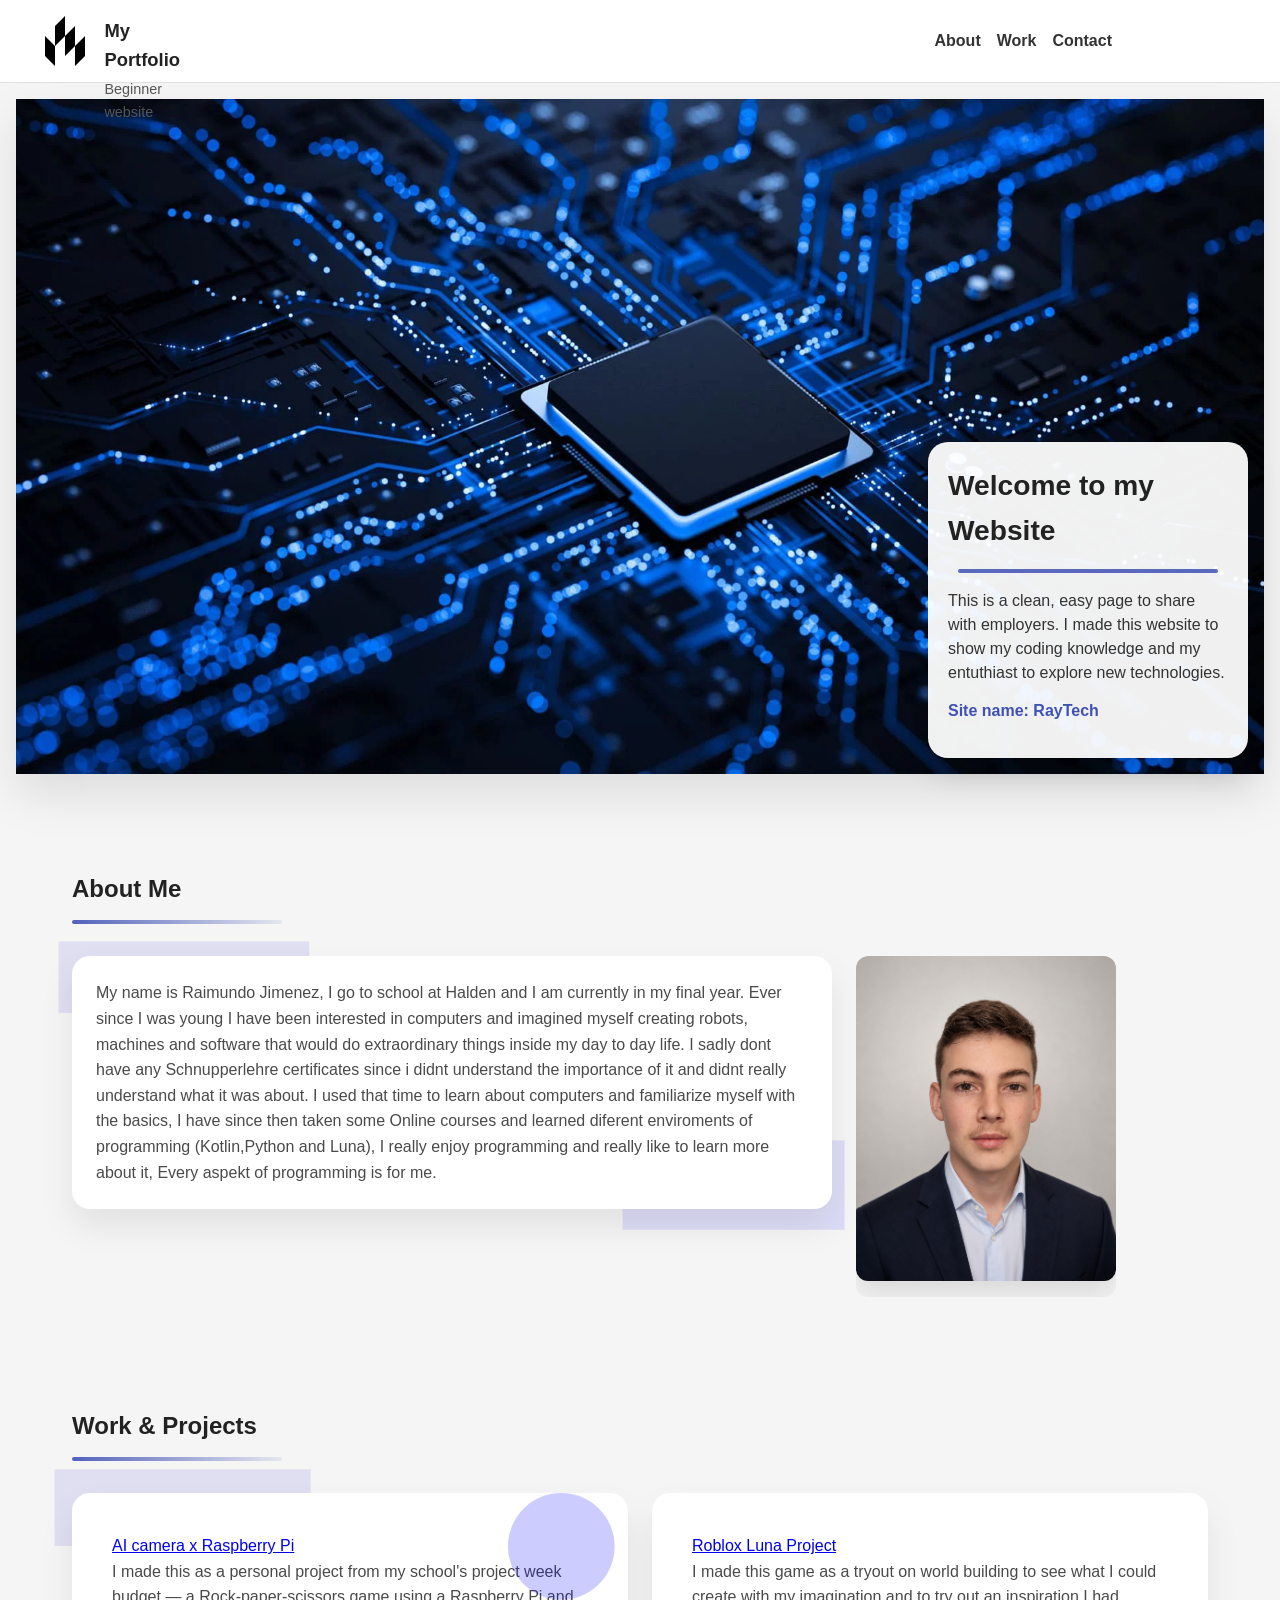
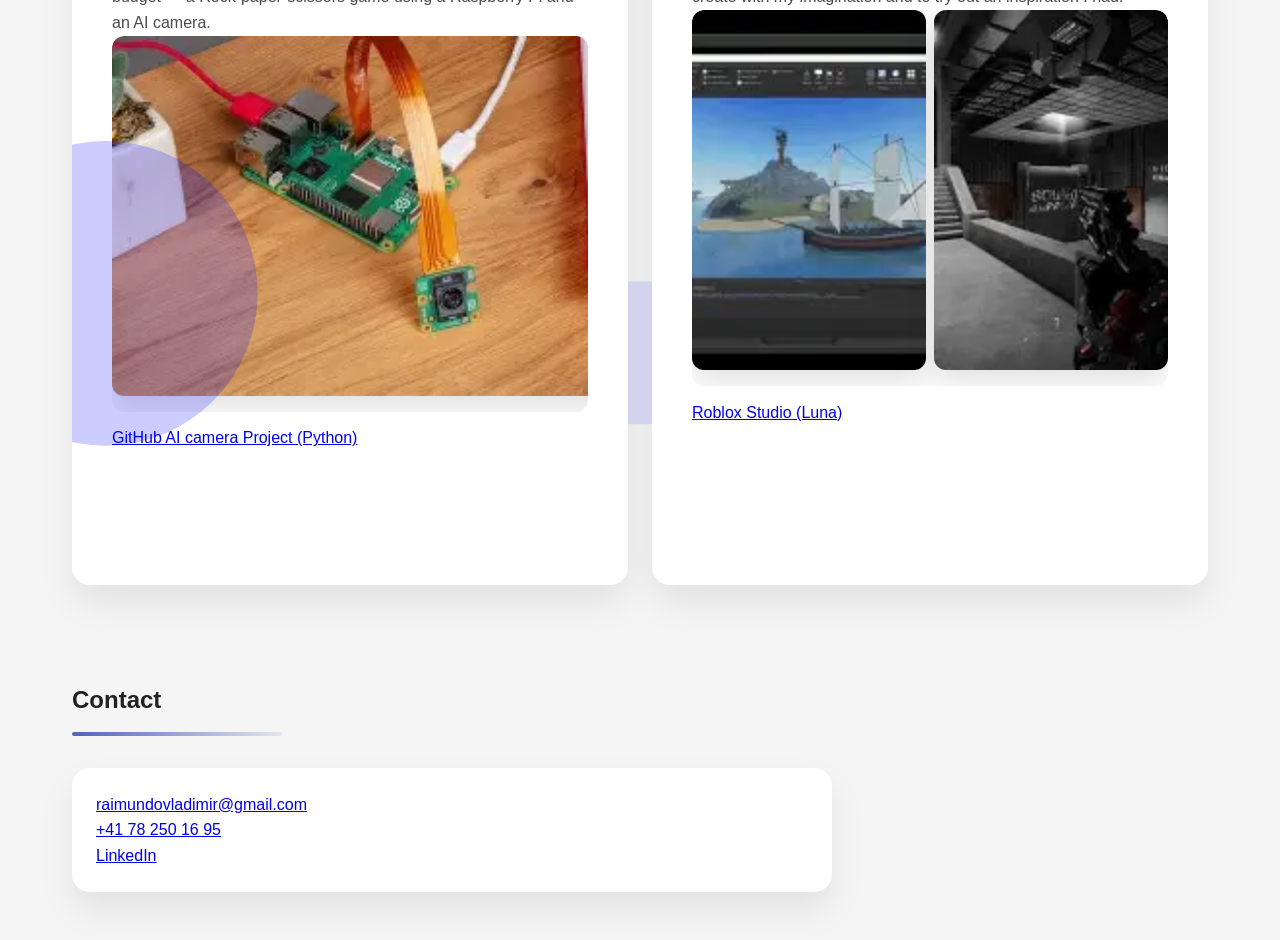
<file: index.html>
<!DOCTYPE html>
<html lang="en">
<head>
  <meta charset="UTF-8">
  <meta name="viewport" content="width=device-width, initial-scale=1.0">
  <title>My Job Application Website</title>
  <link rel="stylesheet" href="styles.css">
</head>
<body>
 
  <header class="site-header">
    <div class="container header-inner">
      <div class="logo">
        <img src="lit.svg" alt="logo">
        <div>
          <h1>My Portfolio</h1>
          <p>Beginner website</p>
        </div>
      </div>
      <nav class="site-nav">
        <a href="#about">About</a>
        <a href="#Projects">Work</a>
        <a href="#contact">Contact</a>
      </nav>
    </div>
  </header>

  <main>
    <section class="hero">
      <div class="hero-content">
        <div class="hero-image">
          <img src="6bsvvncs.png" alt="Portrait photo">
          <div class="hero-text-box">
            <h2>Welcome to my Website</h2>
            <p class="LINES"></p>
            <p>This is a clean, easy page to share with employers. I made this website to show my coding knowledge and my entuthiast to explore new technologies.</p>
            <p class="site-name">Site name: <strong>RayTech</strong></p>
          </div>
        </div>
      </div>
    </section>


    <section id="about" class="section">
      <h3>About Me</h3>
          <svg class="decoration" width="100%" height="100%" viewBox="0 0 2500 1500" preserveAspectRatio="xMinYMin meet">
                              <rect x="24" y="54" width="700" height="200" fill="rgba(40, 20, 200, 0.1)" />
                              <rect x="1600" y="610" width="620" height="250" fill="rgba(0, 0, 255, 0.1)" />
         </svg>
      <div class="about-container">
        <div class="about-box">
        
          <p>My name is Raimundo Jimenez, I go to school at Halden and I am currently in my final year. Ever since I was young I have been interested in computers and imagined myself creating robots, machines and software that would do extraordinary things inside my day to day life.
            I sadly dont have any Schnupperlehre certificates since i didnt understand the importance of it and didnt really understand what it was about. I used that time to learn about computers and familiarize myself with the basics, I have since then taken some Online courses and learned diferent enviroments of programming (Kotlin,Python and Luna), I really enjoy programming and really like to learn more about it, Every aspekt of programming is for me.
          </p>
          
        </div>
        <div class="image-SHADOWS">
          <img src="IMG-20260512-WA0000.jpg" alt="Raimundo Jimenez photo">
        </div>
      </div>
    </section>



    <section id="Projects" class="section">
      <h3>Work & Projects</h3>
    
    
<svg class="decoration" width="100%" height="100%" viewBox="0 0 2500 1500" preserveAspectRatio="xMinYMin meet">
                              <rect x="9" y="20" width="500" height="150" fill="rgba(40, 20, 200, 0.1)" />                                   
       </svg>
          

<div class="projects-grid">
   <div class="Project-box">
   
             <p><a href="ai-camera.html">AI camera x Raspberry Pi</a></p>
          <p>I made this as a personal project from my school's project week budget — a Rock-paper-scissors game using a Raspberry Pi and an AI camera.</p>
       <div class="image-SHADOWS">
            <img src="OIP.webp" alt="AI camera project">
       </div>
         <svg class="decorationforward" width="100%" height="100%" viewBox="0 0 2500 1500" preserveAspectRatio="xMinYMin meet">
          <circle cx="2200" cy="240" r="240" fill="rgba(0, 0, 255, 0.2)" />
            <circle cx="150" cy="1800" r="685" fill="rgba(0, 0, 255, 0.2)" />
        
         </svg>
           <a href="https://github.com/raimundovladimir/rpi-rock-paper-scissors" target="_blank">GitHub AI camera Project (Python)</a>
  </div>
     <svg class="decoration" width="100%" height="100%" viewBox="0 0 2600 1200" preserveAspectRatio="xMinYMin meet">
<rect x="600" y="858" width="1200" height="290" fill="rgba(0, 0, 255, 0.1)" />
   
</svg>
    <div class="Project-box">
      <p><a href="roblox-luna.html">Roblox Luna Project</a></p>
          <p>I made this game as a tryout on world building to see what I could create with my imagination and to try out an inspiration I had.</p>
         <div class="image-SHADOWS">
            <img src="OIP (1).webp" alt="Roblox Studio project">    <img src="OIP (2).webp" alt="Roblox Studio project">
        </div>  
         <a href="https://www.roblox.com/games/138795100379656/TEST-2" target="_blank">Roblox Studio (Luna)</a>
    </div>
    <svg class="decorationforward" width="100%" height="100%" viewBox="0 0 2500 1500" preserveAspectRatio="xMinYMin meet">
  <circle cx="2950" cy="1080" r="500" fill="rgba(0, 0, 255, 0.2)" />
</svg>
</div>
    </section>


    <section id="contact" class="section">
      <h3>Contact</h3>
       <div class="Contact-box">
      <p><a href="mailto:raimundovladimir@gmail.com">raimundovladimir@gmail.com</a>
        <br>
        <a href="tel:+41782501695">+41 78 250 16 95</a>
        <br>
        <a href="https://www.linkedin.com/in/raimundo-jimenez-247a5a398/" target="_blank">LinkedIn</a>
      </p>
      </div>
    </section>
  </main>
</body>
</html>
</file>
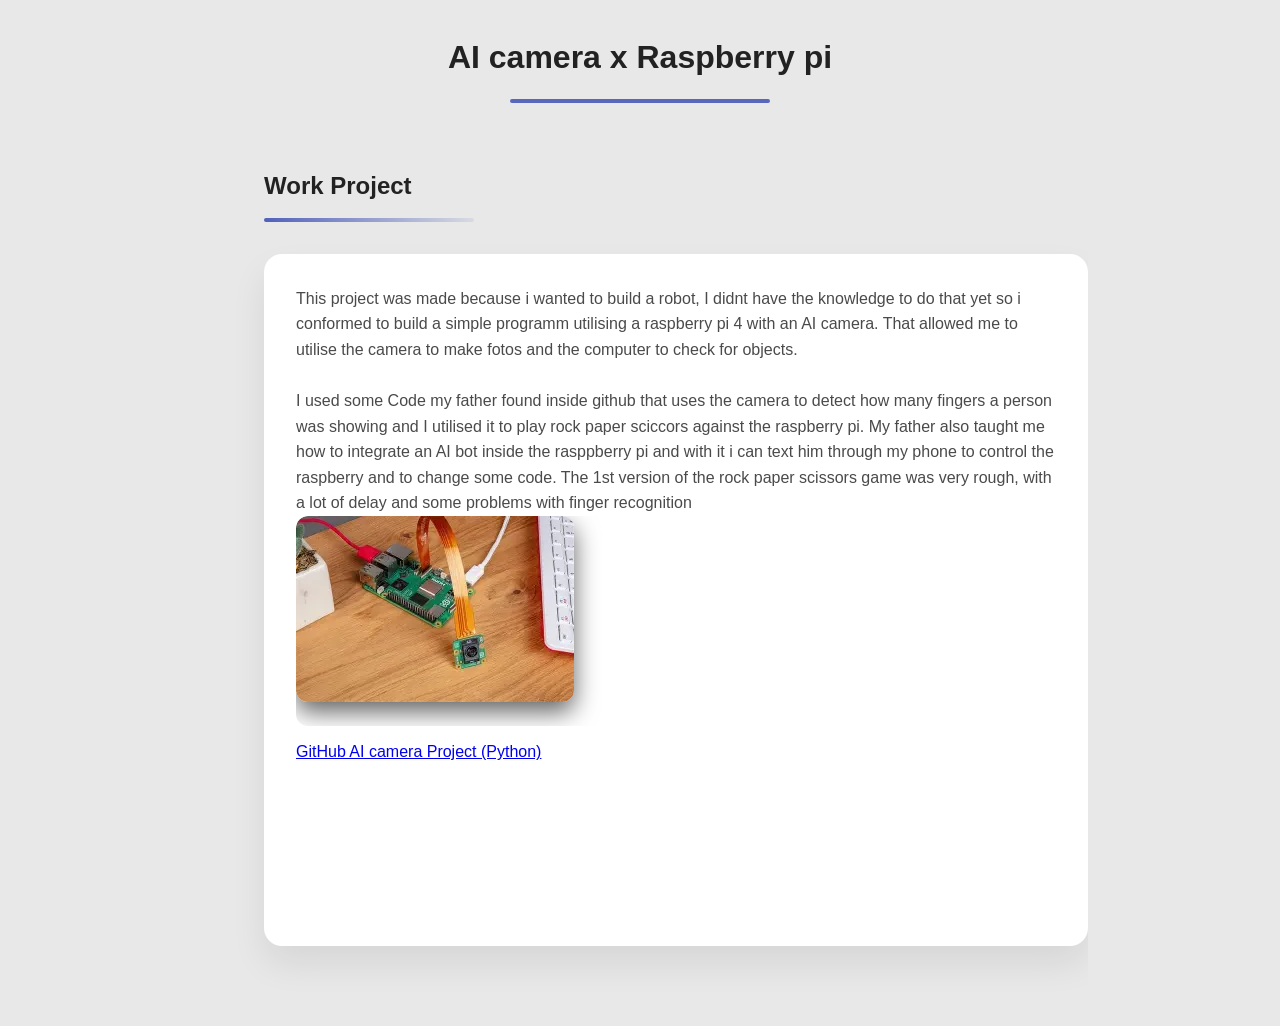
<file: ai-camera.html>
<!DOCTYPE html>
<html lang="en">
<head>
  <meta charset="UTF-8">
  <meta name="viewport" content="width=device-width, initial-scale=1.0">
  <title>AI camera x Raspberry Pi</title>

  <link rel="stylesheet" href="styles.css">
  <style>
    body {
      display: grid;
      place-items: center;
      min-height: 100vh;
      margin: 0;
      font-family: Arial, sans-serif;
      background: #e8e8e8;
      color: #222;
      padding-bottom: 2rem;
    }
    h1 {
        
      font-size: 2rem;
      text-align: center;
      padding-top: 2rem;
    }
      
  </style>
</head>
<body>
      
  </div>
  <h1>AI camera x Raspberry pi</h1>
     <p class="LINES"></p>


       <section id="Projects" class="section">
      <h3>Work Project</h3>
       <div class="Project-box">
         
          <p>This project was made because i wanted to build a robot, I didnt have the knowledge to do that yet so i conformed to build a simple programm utilising a raspberry pi 4 with an AI camera. That allowed me to utilise the camera to make fotos and the computer to check for objects.
             </p>
             <br>
          <p>I used some Code my father found inside github that uses the camera to detect how many fingers a person was showing and I utilised it to play rock paper sciccors against the raspberry pi. My father also taught me how to integrate an AI bot inside the rasppberry pi and with it i can text him through my phone to control the raspberry and to change some code. The 1st version of the rock paper scissors game was very rough, with a lot of delay and some problems with finger recognition</p>

       <div class="image-SHADOWS">
            <img src="OIP.webp" alt="AI camera project">
       </div>
       
       <a href="https://github.com/raimundovladimir/rpi-rock-paper-scissors" target="_blank">GitHub AI camera Project (Python)</a>
  </div>


</body>
</html>
</file>
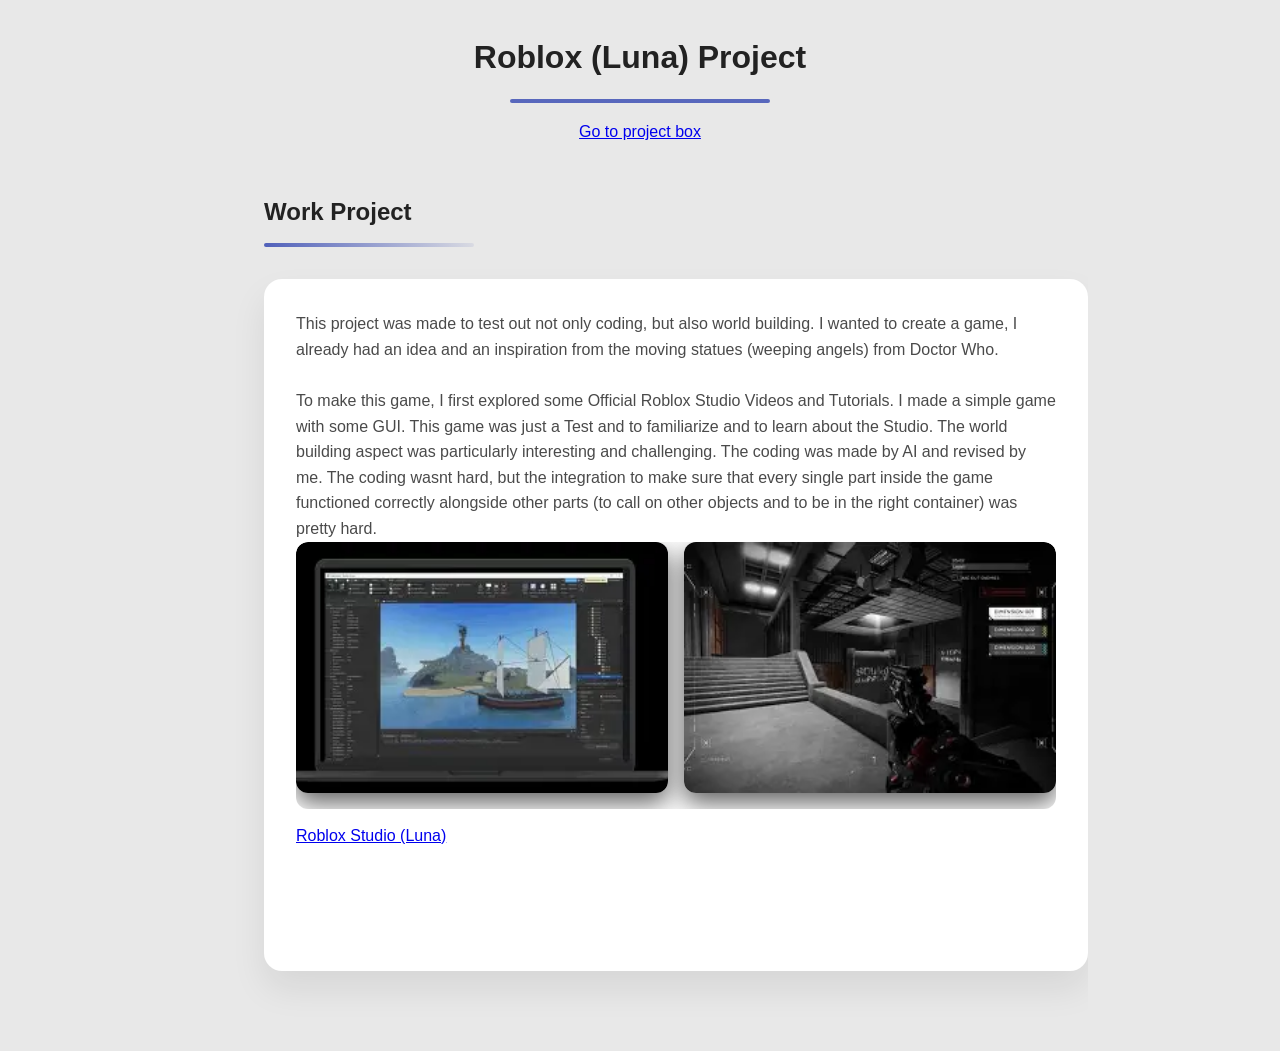
<file: roblox-luna.html>
<!DOCTYPE html>
<html lang="en">
<head>
  <meta charset="UTF-8">
  <meta name="viewport" content="width=device-width, initial-scale=1.0">
  <title>Roblox Luna Projeckt</title>

  <link rel="stylesheet" href="styles.css">
  <style>
    body {
      display: grid;
      place-items: center;
      min-height: 100vh;
      margin: 0;
      font-family: Arial, sans-serif;
      background: #e8e8e8;
      color: #222;
      padding-bottom: 2rem;
    }
    h1 {
      font-size: 2rem;
      text-align: center;
      padding-top: 2rem;
    }
    .image-SHADOWS {
      display: flex;
      gap: 1rem;
    }
    .image-SHADOWS img {
      flex: 1;
    }
  </style>
</head>
<body>
  
  </div>
  <h1>Roblox (Luna) Project</h1>
    <p class="LINES"></p>
  <p><a href="#Projects">Go to project box</a></p>


       <section id="Projects" class="section">
      <h3>Work Project</h3>
       <div class="Project-box">
         
          <p>This project was made to test out not only coding, but also world building. I wanted to create a game, I already had an idea and an inspiration from the moving statues (weeping angels) from Doctor Who.
             </p>
             <br>
          <p>To make this game, I first explored some Official Roblox Studio Videos and Tutorials. I made a simple game with some GUI. This game was just a Test and to familiarize and to learn about the Studio. The world building aspect was particularly interesting and challenging. The coding was made by AI and revised by me. The coding wasnt hard, but the integration to make sure that every single part inside the game functioned correctly alongside other parts (to call on other objects and to be in the right container) was pretty hard. </p>

         <div class="image-SHADOWS">
            <img src="OIP (1).webp" alt="Roblox Studio project">    <img src="OIP (2).webp" alt="Roblox Studio project">
        </div>  
       
       <a href="https://www.roblox.com/games/138795100379656/TEST-2" target="_blank">Roblox Studio (Luna)</a>
  </div>


</body>
</html>
</file>
<file: styles.css>
* {
  box-sizing: border-box;
  margin: 0;
  padding: 0;
}

body {
  font-family: Arial, sans-serif;
  line-height: 1.6;
  color: #222;
  background: #f5f5f5;
}

.container {
  width: min(2950px, 90%);

}

.site-header {
  position: sticky;
  top: 0;
  width: 100%;
  background: rgba(255, 255, 255, 0.96);
  border-bottom: 1px solid #e0e0e0;
  z-index: 100;
  backdrop-filter: blur(10px);
}

.header-inner {
  display: flex;
  justify-content: space-between;
  align-items: center;
  gap: 1rem;
  padding: 1rem 0;
}

.logo {
  display: flex;
  align-items: left;
  gap: 0.9rem;
  padding-left: 2.5rem;
  width: auto;
  height: 50px;
}

.logo-mark {
  display: inline-flex;
  align-items: center;
  justify-content: center;
  width: 50px;
  height: 50px;
  border-radius: 12px;
  background: #3f51b5;
  color: white;
  font-weight: bold;
  font-size: 1.25rem;
}

.logo h1 {
  font-size: 1.15rem;
  margin-bottom: 0.2rem;
}

.logo p {
  font-size: 0.9rem;
  color: #555;
}

.site-nav {
  align-items: right;
  padding-right: 2.5rem;
  display: flex;
  gap: 1rem;
}

.site-nav a {
  color: #333;
  text-decoration: none;
  font-weight: 600;
}

.hero {
  padding: 1rem 1rem 3rem;
}

.hero-content {
  display: grid;
  place-items: center;
  width: 120%;
}

.hero-image {
  position: relative;
  width: calc(100vw - 2rem);
  max-width: calc(100vw - 2rem);
  height: 75vh;
  margin: 0 auto;
}

.hero-image img {
  width: 100%;
  height: 100%;
  display: block;
  border-radius: 0;
  object-fit: cover;
  box-shadow: 0 20px 45px rgba(0, 0, 0, 0.1);
}

.hero-text-box {
  position: absolute;
  bottom: 1rem;
  right: 1rem;
  width: min(320px, 90%);
  padding: 1.35rem 1.25rem;
  background: rgba(255, 255, 255, 0.94);
  border-radius: 20px;
  box-shadow: 0 15px 30px rgba(0, 0, 0, 0.15);
}

.hero-text-box h2 {
  font-size: clamp(1.3rem, 2.2vw, 1.8rem);
  margin-bottom: 0.75rem;
}

.hero-text-box p {
  margin-bottom: 0.85rem;
  color: #333;
  line-height: 1.5;
}

.hero-text-box .site-name {
  font-weight: 700;
  color: #3f51b5;
}

.section {
  padding: 3rem 0;
  padding-left: 4.5rem;
}

.section h3 {
  margin-bottom: 1rem;
  font-size: 1.5rem;
  position: relative;
  padding-bottom: 1rem;
}

.section h3::after {
  content: "";
  display: block;
  width: 210px;
  height: 4px;
  margin-top: 0.75rem;
  background: linear-gradient(60deg, rgba(63,81,181,0.9), rgba(56, 72, 163, 0.082));
  border-radius: 999px;
}

.LINES {
  display: block;
  width: 260px;
  height: 4px;
  margin: 1rem auto;
  background: linear-gradient(90deg, rgba(63,81,181,0.85), rgba(63,81,181,0.85));
  border-radius: 999px;
}

.section p {
  max-width: 760px;
  color: #4a4a4a;
}

.about-box {
  background: #fff;
  padding: 1.5rem;
  border-radius: 18px;
  box-shadow: 0 18px 35px rgba(0, 0, 0, 0.08);
  max-width: 760px;
    flex: 1 1 0;
  min-width: 0;
}

.Project-box {
  background: #fff;
  padding: 2rem;
  padding-bottom: 3rem;
  border-radius: 18px;
  box-shadow: 0 18px 35px rgba(0, 0, 0, 0.08);
  width: 100%;
  min-height: calc(100vh - 13rem);
  max-width: 900px;
  margin: 0 auto;
   position: relative;
  overflow: hidden;
}



/* Projects grid: place Project-box items side-by-side on wide screens */
.projects-grid {
  display: flex;
  gap: 1.5rem;
  align-items: flex-start;
  flex-wrap: wrap;
  margin-top: 1rem;
  padding-right: 4.5rem;
   }

.projects-grid .Project-box {
  flex: 1 1 7%;
  max-width: none;
  min-width: 260px;
   
}


.projects-grid .Project-box {
  flex: 1 1 7%;
  max-width: none;
  min-width: 260px;
}

.image-SHADOWS {
  overflow: hidden;
  border-radius: 12px;
  margin-bottom: 0.85rem;
  padding-bottom: 1rem;
}

/* About section image only: fixed width thumbnail */
.about-container .image-SHADOWS img {
  width: 260px;
  height: auto;
  display: block;
  object-fit: cover;
  box-shadow: 0 12px 30px rgba(0, 0, 0, 0.12);
}

/* Projects image containers should scale inside cards */
.projects-grid .Project-box .image-SHADOWS img {
  width: auto;
  display: block;
  object-fit: cover;
  box-shadow: 0 12px 30px rgba(0, 0, 0, 0.12);
}

/* Multiple images side-by-side in second project (Roblox) */
.projects-grid .Project-box:nth-of-type(2) .image-SHADOWS {
  display: flex;
  gap: 0.5rem;
}

.projects-grid .Project-box:nth-of-type(2) .image-SHADOWS img {
  flex: 1 1 0;
  min-width: 0;
}

/* Make the first two project cards and their images larger on wide screens */
.projects-grid .Project-box:nth-of-type(1),
.projects-grid .Project-box:nth-of-type(2) {
  flex: 1 1 10%;
  padding: 2.5rem;
}

.projects-grid .Project-box:nth-of-type(1) .image-SHADOWS img,
.projects-grid .Project-box:nth-of-type(2) .image-SHADOWS img {
  height: 360px;
  width: auto;
  object-fit: cover;
}

.Project-box {
  position: relative;
  box-sizing: border-box;
}

.Project-box svg {
  position: absolute;
  inset: 0;           /* top:0; right:0; bottom:0; left:0 */
  width: 100%;
  height: 100%;
  pointer-events: none;
}
/* Responsive behavior for smaller screens */
@media (max-width: 860px) {
  .container,
  .hero-content,
  .hero-image,
  .projects-grid,
  .section {
    width: 100%;
    max-width: 100%;
    padding-right: 1rem;
    padding-left: 1rem;
  }

  .hero-content {
    width: 100%;
  }

  .hero-image {
    height: auto;
  }

  .hero-text-box {
    position: static;
    margin-top: 1rem;
    width: 100%;
  }

  .header-inner {
    flex-wrap: wrap;
    justify-content: space-between;
    gap: 0.75rem;
    padding: 1rem;
  }

  .site-nav {
    flex-wrap: wrap;
    justify-content: center;
    padding-right: 0;
  }

  .projects-grid {
    flex-direction: column;
    gap: 1rem;
    padding-right: 0;
  }

  .projects-grid .Project-box {
    min-height: auto;
    padding: 1.5rem;
  }

  .projects-grid .Project-box:nth-child(1) .image-SHADOWS img,
  .projects-grid .Project-box:nth-child(2) .image-SHADOWS img {
    width: 100%;
    height: auto;
  }
}

/* Fixed decorations inside sections */
.section {
  position: relative;
  overflow: hidden;
}

.decoration,
.decorationforward {
  position: absolute;
  top: 0;
  left: 0;
  width: 100%;
  height: 100%;
  pointer-events: none;
}

.decoration rect,
.decorationforward circle {
  transform: none;
}

@media (max-width: 760px) {
  .projects-grid .Project-box:nth-child(2) .image-SHADOWS img {
    height: auto;
  }
}

@media (max-width: 760px) {
  .projects-grid .Project-box {
    flex: 1 1 10%;
  }
}

.Contact-box {
  background: #fff;
  padding: 1.5rem;
  border-radius: 18px;
  box-shadow: 0 18px 35px rgba(0, 0, 0, 0.08);
  max-width: 760px;
}

/* About section: text with image to the right */
.about-container {
  display: flex;
  gap: 1.5rem;
  align-items: flex-start;
  max-width: 1800px;
}

.image-SHADOWS img {
  height: auto;
  border-radius: 12px;
  object-fit: cover;
  box-shadow: 0 10px 25px rgba(0, 0, 0, 0.61);
}

@media (max-width: 760px) {
  .about-container {
    flex-direction: column;
  }
  .about-image img {
    width: 100%;
    max-width: 420px;
  }
}

.section {
  position: relative;
}

.hero-text-box .LINES {
  display: block;
  width: 260px;
  height: 4px;
  margin: 1rem auto;
  background: linear-gradient(90deg, rgba(63,81,181,0.85), rgba(63,81,181,0.85));
  border-radius: 999px;
}

#about::before {
  top: 0;
  left: 4.5rem;
}

#about::after {
  bottom: 0;
  right: 4.5rem;
  transform: rotate(180deg);
}

#work::before {
  top: 0;
  right: 4.5rem;
}

#contact::after {
  bottom: 0;
  left: 4.5rem;
}

@media (min-width: 900px) {
  .hero-content {
    grid-template-columns: 1.1fr 1fr;
  }
}

@media (max-width: 720px) {
  .header-inner {
    flex-direction: column;
    align-items: flex-start;
  }
  .site-nav {
    flex-wrap: wrap;
    gap: 0.75rem;
  }
  .hero {
    padding-top: 3rem;
  }
}

.decoration {
  position: absolute;
  pointer-events: none;
  top: 100px;
  left: 50px;
    z-index: -1; /* Behind content */
}

.decorationforward{
  position: absolute;
  pointer-events: none;
  top: 100px;
  left: 50px; 

}
</file>
